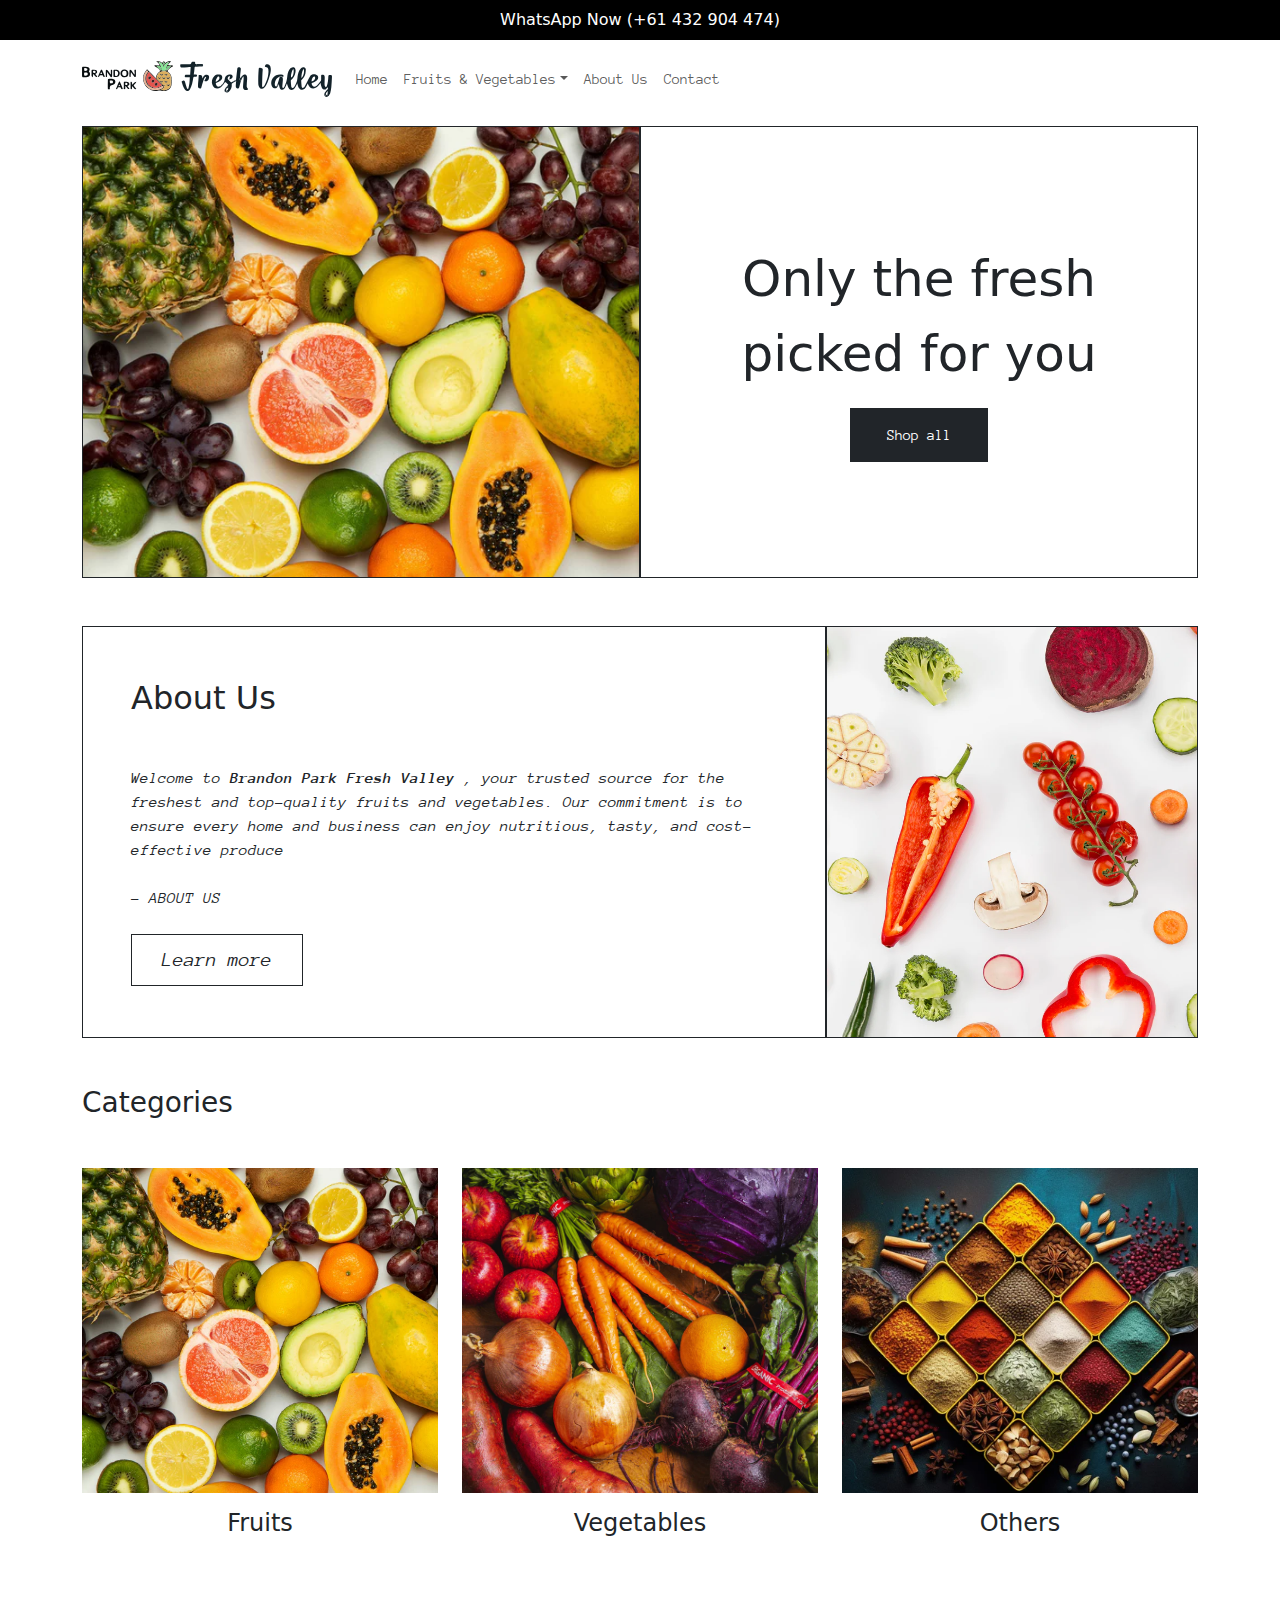
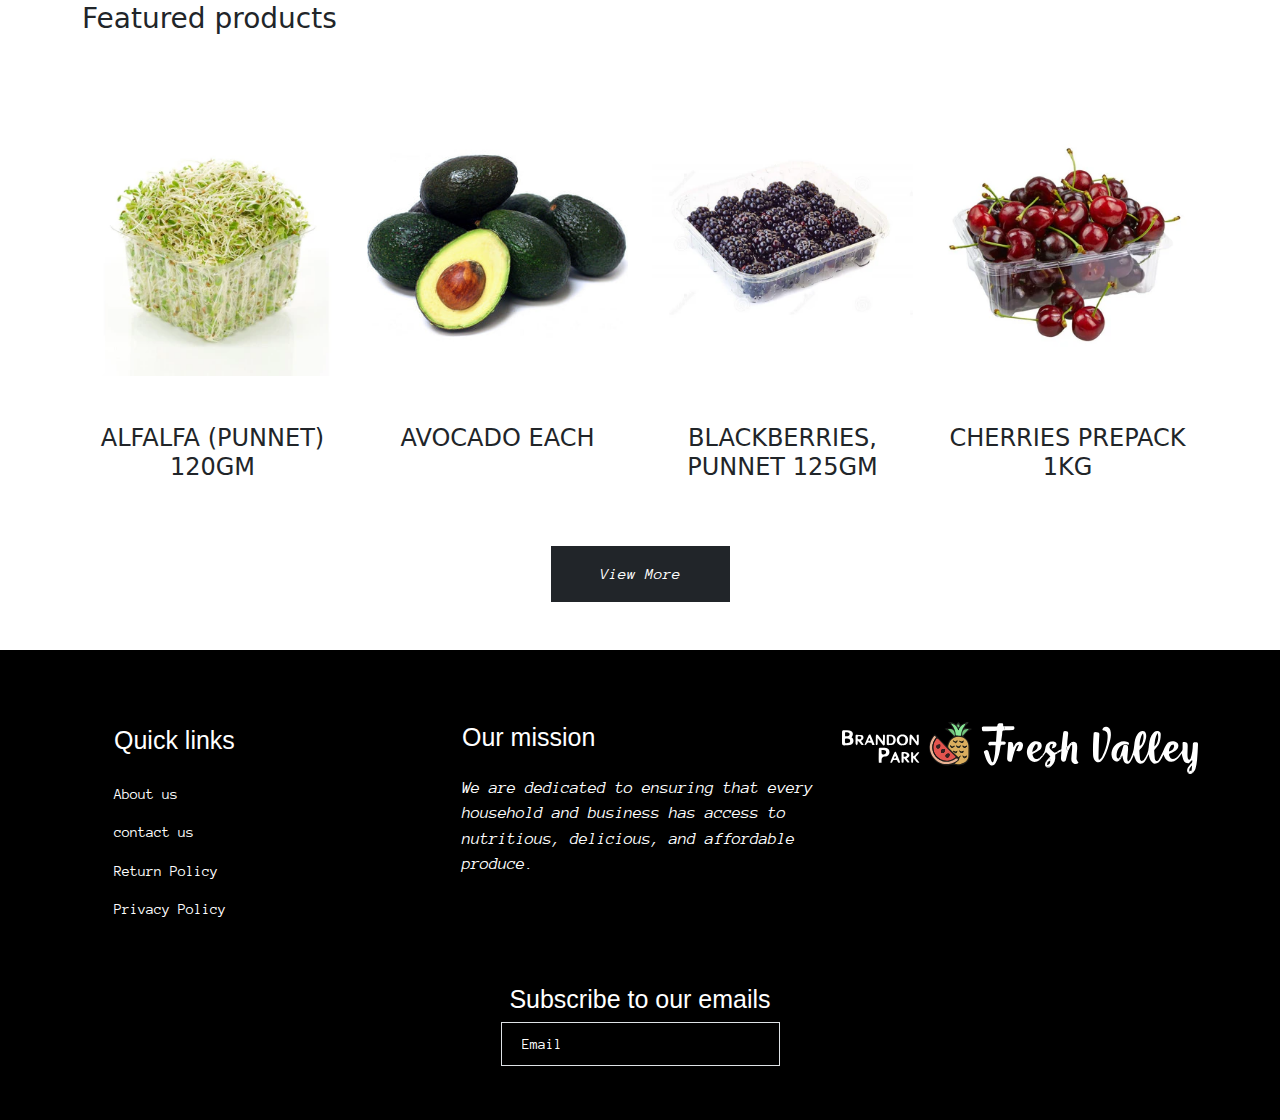
<file: index.html>
<!DOCTYPE html>
<html lang="en">
  <head>
    <link rel="icon" href="assets/images/favicon.svg" />
    <meta charset="UTF-8" />
    <meta name="viewport" content="width=device-width, initial-scale=1.0" />
    <title>Brandon Park Fresh Valley</title>
    <!-- 3rd Party Imports -->
    <style>
      @import url("https://fonts.googleapis.com/css2?family=Anonymous+Pro:ital,wght@0,400;0,700;1,400;1,700&display=swap");
    </style>
    <link
      rel="stylesheet"
      href="https://cdnjs.cloudflare.com/ajax/libs/font-awesome/6.5.2/css/all.min.css"
      integrity="sha512-SnH5WK+bZxgPHs44uWIX+LLJAJ9/2PkPKZ5QiAj6Ta86w+fsb2TkcmfRyVX3pBnMFcV7oQPJkl9QevSCWr3W6A=="
      crossorigin="anonymous"
      referrerpolicy="no-referrer"
    />
    <link
      href="https://cdn.jsdelivr.net/npm/bootstrap@5.3.3/dist/css/bootstrap.min.css"
      rel="stylesheet"
    />

    <link rel="stylesheet" href="assets/styles/style.css" />
    <script src="https://cdn.jsdelivr.net/npm/bootstrap@5.3.3/dist/js/bootstrap.bundle.min.js"></script>
    <script src="content-loader.js"></script>
  </head>
  <body>
    <div data-include="header.html"></div>
    <!-- Main Container -->
    <div class="container">
      <!-- Home Section -->
      <div class="row g-0">
        <div class="col-12 col-md-6 border border-dark">
          <div
            class="cover"
            style="
              background-image: url(assets/images/mainimage.png);
              height: 450px;
            "
          ></div>
        </div>
        <div class="right-side col-12 col-md-6 border border-dark py-5 px-3">
          <p class="text-right mb-0 mx-5">Only the fresh picked for you</p>
          <button
            class="btn btn-dark btn-lg text-white anonymous-pro-regular mt-3"
          >
            <a
              href="shop.html"
              class="text-white link-underline link-underline-opacity-0"
            >
              Shop all
            </a>
          </button>
        </div>
      </div>
      <!-- About Us -->
      <div class="row g-0 my-5 reverse-on-md">
        <div class="left-side2 col-12 col-md-8 border border-dark py-5">
          <h2 class="mx-5 mb-5">About Us</h2>
          <div>
            <p class="mb-0 mx-5 anonymous-pro-regular-italic">
              Welcome to <strong>Brandon Park Fresh Valley</strong> , your
              trusted source for the freshest and top-quality fruits and
              vegetables. Our commitment is to ensure every home and business
              can enjoy nutritious, tasty, and cost-effective produce
            </p>
          </div>
          <div class="mx-5 my-4 anonymous-pro-regular-italic">- ABOUT US</div>
          <div>
            <button
              class="btn mx-5 btn-outline-dark btn-lg anonymous-pro-regular-italic"
            >
              Learn more
            </button>
          </div>
        </div>
        <div class="col-12 col-md-4 bg-danger border border-dark">
          <div
            class="cover"
            style="
              background-image: url(assets/images/container2.png);
              height: 410px;
            "
          ></div>
        </div>
      </div>
      <!-- Categories -->
      <div class="row my-5">
        <h3 class="mb-5">Categories</h3>
        <div class="col-12 col-md-4">
          <div
            class="category-card cover"
            style="background-image: url(assets/images/fruits.png)"
          ></div>
          <h4 class="text-center my-3">Fruits</h4>
        </div>
        <div class="col-12 col-md-4">
          <div
            class="category-card cover"
            style="background-image: url(assets/images/vegetables.png)"
          ></div>
          <h4 class="text-center my-3">Vegetables</h4>
        </div>
        <div class="col-12 col-md-4">
          <div
            class="category-card cover"
            style="background-image: url(assets/images/Others.webp)"
          ></div>
          <h4 class="text-center my-3">Others</h4>
        </div>
      </div>
      <!-- Featured Products -->
      <div class="row my-5">
        <h3 class="mb-5">Featured products</h3>
        <div class="col-6 col-md-3">
          <div
            class="contain"
            style="background-image: url(assets/images/product-1.png)"
          ></div>
          <h4 class="text-center my-3">ALFALFA (PUNNET) 120GM</h4>
        </div>
        <div class="col-6 col-md-3">
          <div
            class="contain"
            style="background-image: url(assets/images/product-2.png)"
          ></div>
          <h4 class="text-center my-3">AVOCADO EACH</h4>
        </div>
        <div class="col-6 col-md-3">
          <div
            class="contain"
            style="background-image: url(assets/images/product-3.png)"
          ></div>
          <h4 class="text-center my-3">BLACKBERRIES, PUNNET 125GM</h4>
        </div>
        <div class="col-6 col-md-3">
          <div
            class="contain"
            style="background-image: url(assets/images/product-4.png)"
          ></div>
          <h4 class="text-center my-3">CHERRIES PREPACK 1KG</h4>
        </div>
      </div>
      <!-- View More -->
      <center>
        <div class="my-5">
          <button
            class="btn btn-dark text-white anonymous-pro-regular-italic px-5"
          >
            <a
              href="shop.html"
              class="text-white link-underline link-underline-opacity-0"
            >
              View More
            </a>
          </button>
        </div>
      </center>
    </div>
    <div data-include="footer.html"></div>
  </body>
</html>
</file>
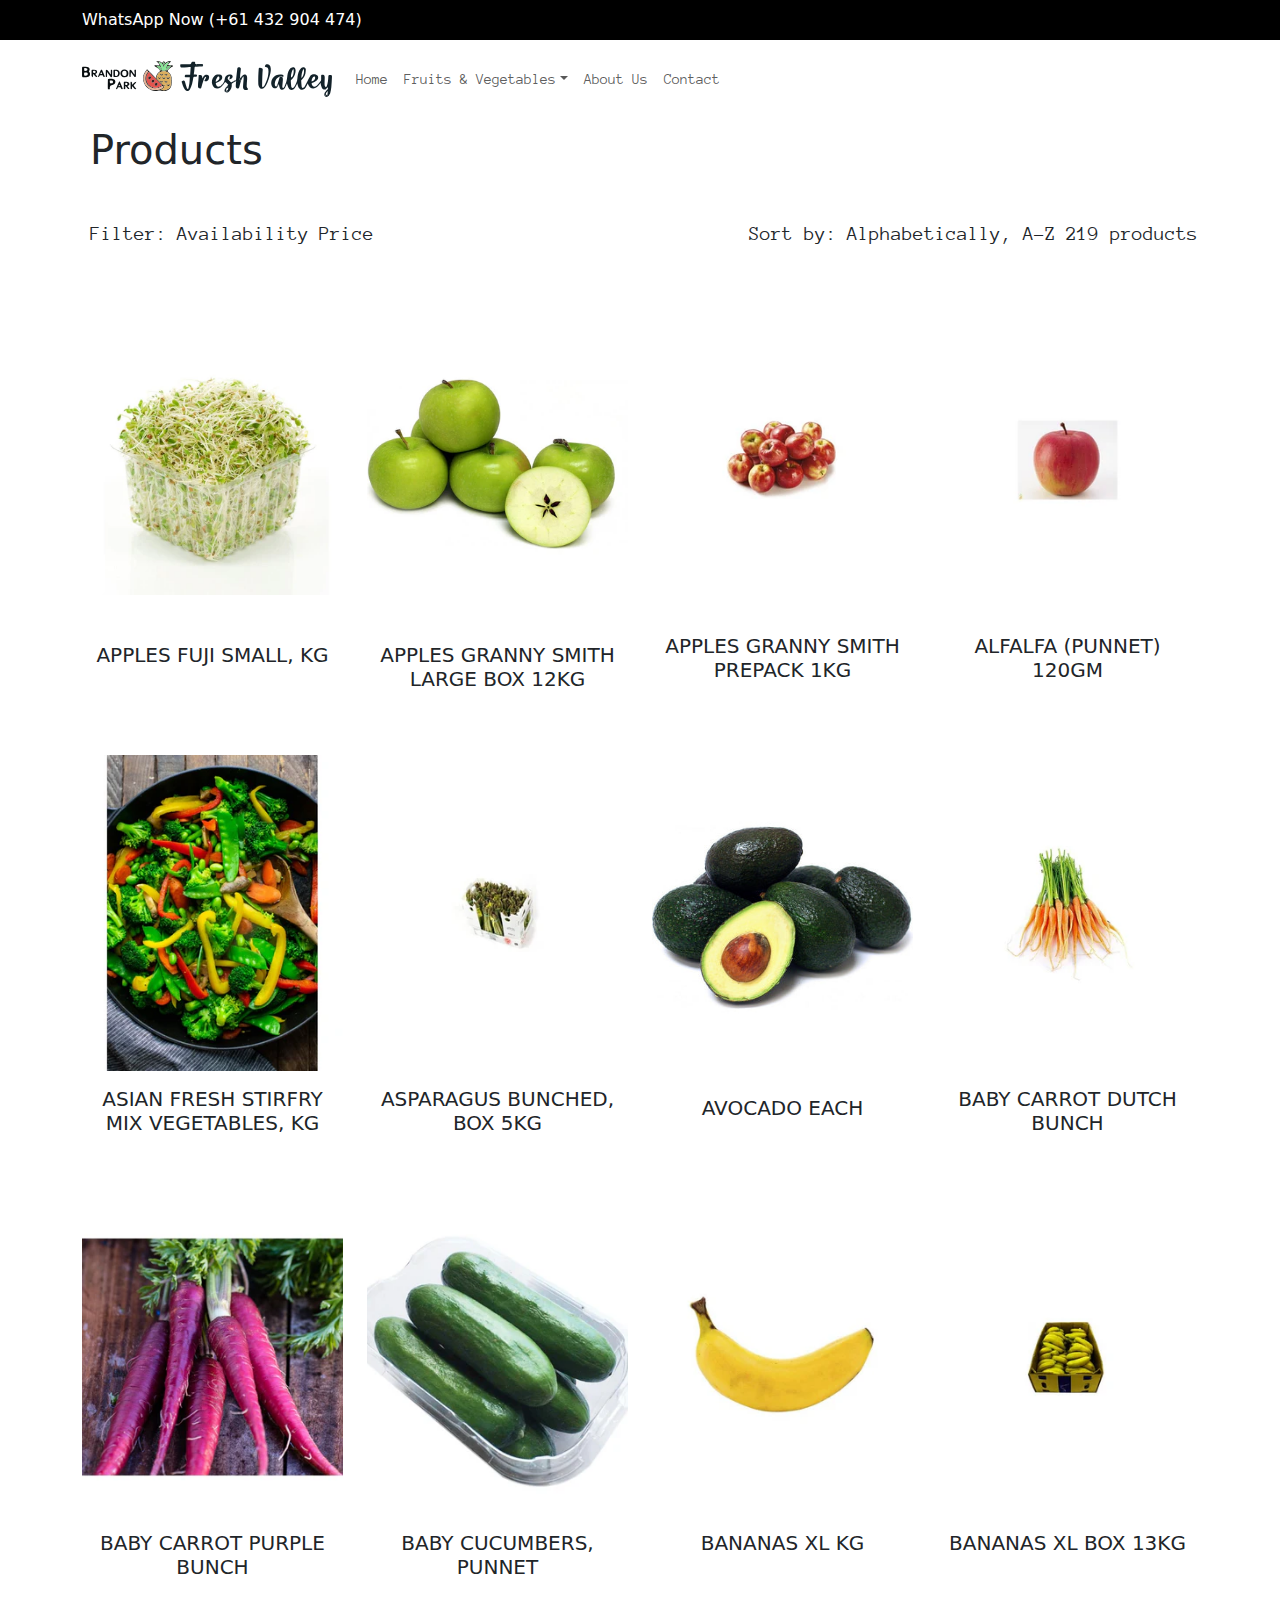
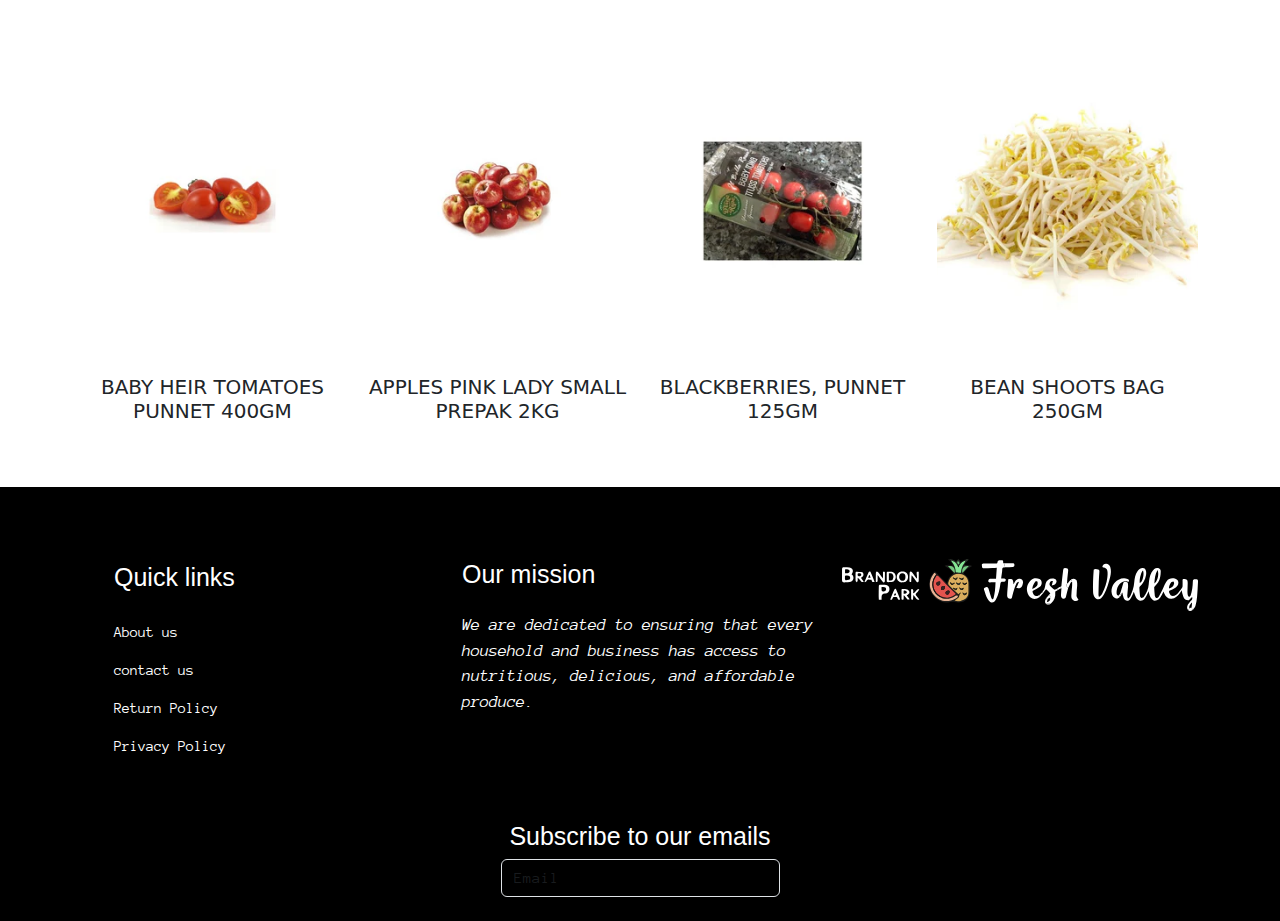
<file: shop.html>
<!DOCTYPE html>
<html lang="en">
  <head>
    <link rel="stylesheet" href="assets/styles/shop.css" />
    <meta charset="UTF-8" />
    <meta name="viewport" content="width=device-width, initial-scale=1.0" />
    <link rel="icon" href="assets/images/favicon.svg" />
    <title>Products-Brandon Park Fresh Valley</title>
    <link
      href="https://cdn.jsdelivr.net/npm/bootstrap@5.3.3/dist/css/bootstrap.min.css"
      rel="stylesheet"
    />
    <link
      rel="stylesheet"
      href="https://cdnjs.cloudflare.com/ajax/libs/font-awesome/6.5.2/css/all.min.css"
      integrity="sha512-Snh5WK+bZxgPHs44uWIX+LLJAJ9/2PkPKZ5QiAj6Ta86w+fsb2TkcmfRyVX3pBnMFcV7oQPJkl9QevSCWr3W6A=="
      crossorigin="anonymous"
      referrerpolicy="no-referrer"
    />
    <style>
      @import url("https://fonts.googleapis.com/css2?family=Anonymous+Pro:ital,wght@0,400;0,700;1,400;1,700&display=swap");
    </style>
    <script src="https://cdn.jsdelivr.net/npm/bootstrap@5.3.3/dist/js/bootstrap.bundle.min.js"></script>
    <script src="content-loader.js"></script>
  </head>
  <body>
    <!-- Heading -->
    <div data-include="header.html"></div>
    <div class="container">
      <h1 class="mb-5 ms-2">Products</h1>
      <div class="row my-3">
        <div class="d-flex col-12 col-md-6 anonymous-pro-regular">
          <h5 class="ms-2">Filter:</h5>
          <h5>Availability</h5>
          <h5>Price</h5>
        </div>
        <div
          class="col-12 col-md-6 d-flex anonymous-pro-regular end flex-adjust"
        >
          <h5>Sort by:</h5>
          <h5>Alphabetically, A-Z</h5>
          <h5>219 products</h5>
        </div>
      </div>
      <!-- Fruits, Vegetables & Products -->
      <div class="row my-5">
        <div class="col-6 col-md-3">
          <div
            class="contain"
            style="background-image: url(assets/images/veg1.png)"
          ></div>
          <h5 class="text-center my-3">APPLES FUJI SMALL, KG</h5>
        </div>
        <div class="col-6 col-md-3">
          <div
            class="contain"
            style="background-image: url(assets/images/fruit2.png)"
          ></div>
          <h5 class="text-center my-3">APPLES GRANNY SMITH LARGE BOX 12KG</h5>
        </div>
        <div class="col-6 col-md-3">
          <div
            class="cover"
            style="background-image: url(assets/images/fruit4.png)"
          ></div>
          <h5 class="text-center my-3">APPLES GRANNY SMITH PREPACK 1KG</h5>
        </div>
        <div class="col-6 col-md-3">
          <div
            class="cover"
            style="background-image: url(assets/images/fruit1.png)"
          ></div>
          <h5 class="text-center my-3">ALFALFA (PUNNET) 120GM</h5>
        </div>
      </div>
      <div class="row my-5">
        <div class="col-6 col-md-3">
          <div
            class="veg2 cover"
            style="background-image: url(assets/images/veg2.png)"
          ></div>
          <h5 class="text-center my-3">
            ASIAN FRESH STIRFRY MIX VEGETABLES, KG
          </h5>
        </div>
        <div class="col-6 col-md-3">
          <div
            class="cover"
            style="background-image: url(assets/images/veg3.png)"
          ></div>
          <h5 class="text-center my-3">ASPARAGUS BUNCHED, BOX 5KG</h5>
        </div>
        <div class="col-6 col-md-3">
          <div
            class="contain"
            style="background-image: url(assets/images/product-2.png)"
          ></div>
          <h5 class="text-center my-3">AVOCADO EACH</h5>
        </div>
        <div class="col-6 col-md-3">
          <div
            class="cover"
            style="background-image: url(assets/images/veg4.png)"
          ></div>
          <h5 class="text-center my-3">BABY CARROT DUTCH BUNCH</h5>
        </div>
      </div>
      <div class="row my-5">
        <div class="col-6 col-md-3">
          <div
            class="cover"
            style="background-image: url(assets/images/veg5.png)"
          ></div>
          <h5 class="text-center my-3">BABY CARROT PURPLE BUNCH</h5>
        </div>
        <div class="col-6 col-md-3">
          <div
            class="cover"
            style="background-image: url(assets/images/veg6.png)"
          ></div>
          <h5 class="text-center my-3">BABY CUCUMBERS, PUNNET</h5>
        </div>
        <div class="col-6 col-md-3">
          <div
            class="cover"
            style="background-image: url(assets/images/fruit5.png)"
          ></div>
          <h5 class="text-center my-3">BANANAS XL KG</h5>
        </div>
        <div class="col-6 col-md-3">
          <div
            class="cover"
            style="background-image: url(assets/images/fruit6.png)"
          ></div>
          <h5 class="text-center my-3">BANANAS XL BOX 13KG</h5>
        </div>
      </div>
      <div class="row my-5">
        <div class="col-6 col-md-3">
          <div
            class="cover"
            style="background-image: url(assets/images/veg7.png)"
          ></div>
          <h5 class="text-center my-3">BABY HEIR TOMATOES PUNNET 400GM</h5>
        </div>
        <div class="col-6 col-md-3">
          <div
            class="cover"
            style="background-image: url(assets/images/fruit4.png)"
          ></div>
          <h5 class="text-center my-3">APPLES PINK LADY SMALL PREPAK 2KG</h5>
        </div>
        <div class="col-6 col-md-3">
          <div
            class="cover"
            style="background-image: url(assets/images/veg8.png)"
          ></div>
          <h5 class="text-center my-3">BLACKBERRIES, PUNNET 125GM</h5>
        </div>
        <div class="col-6 col-md-3">
          <div
            class="cover"
            style="background-image: url(assets/images/veg9.png)"
          ></div>
          <h5 class="text-center my-3">BEAN SHOOTS BAG 250GM</h5>
        </div>
      </div>
    </div>
    <div data-include="footer.html"></div>
  </body>
</html>
</file>
<file: assets/styles/style.css>
.anonymous-pro-regular {
  font-family: "Anonymous Pro", monospace;
  font-weight: 400;
  font-style: normal;
  font-size: 14.7px;
}

.anonymous-pro-bold {
  font-family: "Anonymous Pro", monospace;
  font-weight: 700;
  font-style: normal;
}

.anonymous-pro-regular-italic {
  font-family: "Anonymous Pro", monospace;
  font-weight: 400;
  font-style: italic;
}

.anonymous-pro {
  font-family: "Anonymous Pro", monospace;
  font-weight: 400;
  font-style: normal;
  font-size: 18px;
}

.dropdown-menu {
  border: 2px solid black;
  border-radius: 0px;
}

header {
  text-align: center;
}

.flex {
  display: flex;
  flex-direction: row;
  justify-content: space-between;
}

.text-right {
  font-size: 50px;
  font-weight: 500;
  text-align: center;
}

.right-side {
  display: flex;
  flex-direction: column;
  justify-content: center;
}

.btn {
  align-self: center;
  border-radius: 0px;
  padding: 15px 36px;
}

.left-side2 {
  display: flex;
  flex-direction: column;
  justify-content: center;
}

.btn-outline-dark {
  padding: 10px 30px;
}

.category-card {
  height: 438px;
}

@media screen and (max-width: 768px) {
  .reverse-on-md {
    flex-direction: column-reverse;
  }
}

.cover {
  background-color: #cccccc;
  height: 325px;
  background-position: center;
  background-repeat: no-repeat;
  background-size: cover;
}

.contain {
  background-color: #ffff;
  height: 325px;
  background-position: center;
  background-repeat: no-repeat;
  background-size: contain;
}

ul {
  list-style: none;
}

.main-heading {
  font-family: "Avenir Next", sans-serif;
  font-size: 25px;
  font-weight: 400;
}

.t {
  font-size: 17px;
}

.form-control {
  border-radius: 0;
  padding: 10px 20px;
  margin-bottom: 30px;
}

.form-control::placeholder {
  color: white;
  opacity: 1;
}
</file>
<file: assets/styles/shop.css>
* {
  margin: 0;
}

.anonymous-pro-regular {
  font-family: "Anonymous Pro", monospace;
  font-weight: 400;
  font-style: normal;
  font-size: 14.7px;
}

.anonymous-pro-bold {
  font-family: "Anonymous Pro", monospace;
  font-weight: 700;
  font-style: normal;
}

.anonymous-pro-regular-italic {
  font-family: "Anonymous Pro", monospace;
  font-weight: 400;
  font-style: italic;
}

.anonymous-pro {
  font-family: "Anonymous Pro", monospace;
  font-weight: 400;
  font-style: normal;
  font-size: 18px;
}

.dropdown-menu {
  border: 2px solid black;
  border-radius: 0px;
}

.header {
  text-align: center;
}

.d-flex {
  gap: 10px;
}
.end {
  justify-content: flex-end;
}

.head {
  flex-direction: row-reverse;
  display: flex;
}

ul {
  list-style: none;
}

.main-heading {
  font-family: "Avenir Next", sans-serif;
  font-size: 25px;
  font-weight: 400;
}

.t {
  font-size: 17px;
}

.contain {
  background-color: white;
  height: 325px;
  background-position: center;
  background-repeat: no-repeat;
  background-size: contain;
}

.cover {
  background-color: #cccccc;
  height: 316px;
  background-position: center;
  background-repeat: no-repeat;
  background-size: cover;
}

@media screen and (max-width: 768px) {
  .flex-adjust {
    justify-content: flex-start;
    margin-left: 0.5rem;
  }
}
</file>
